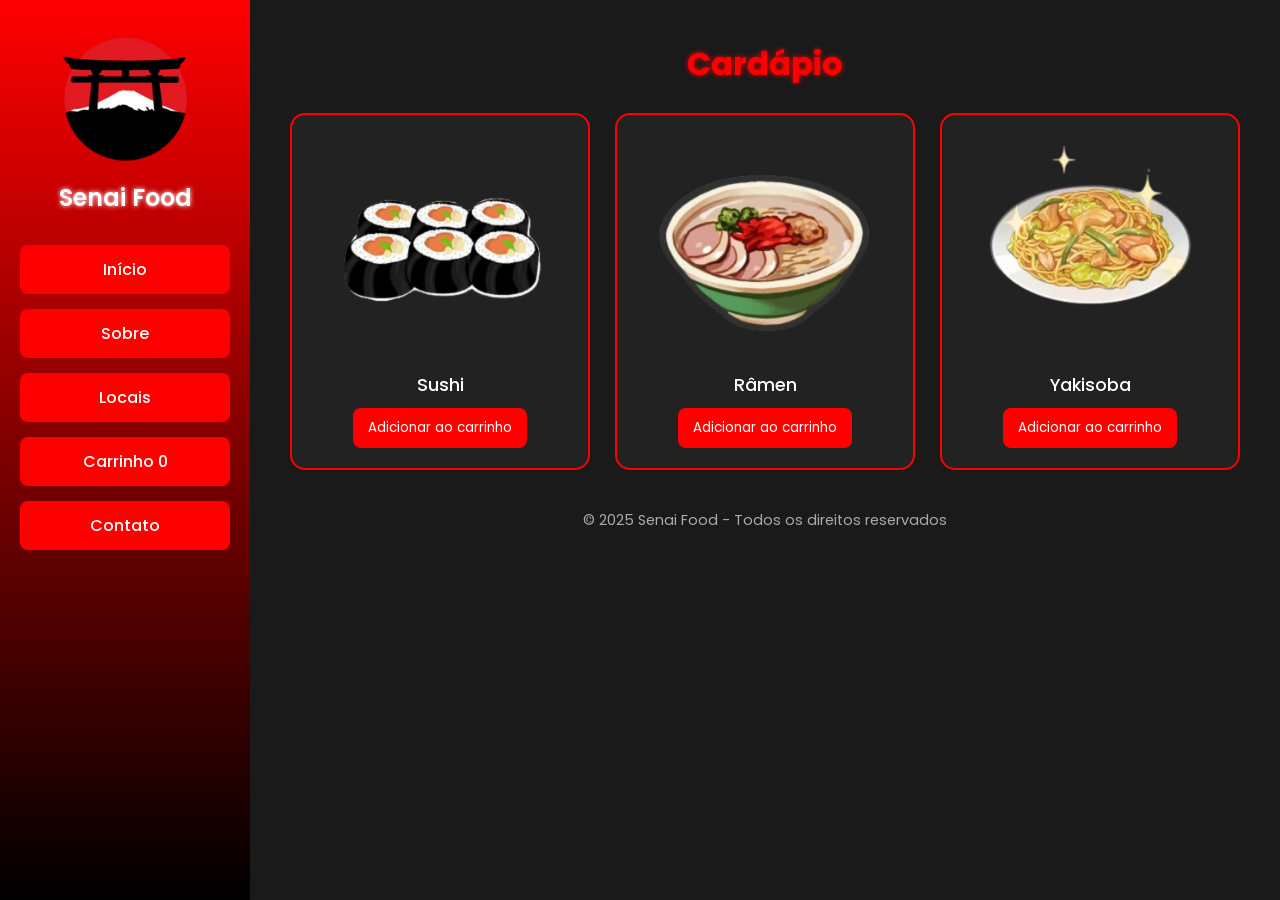
<file: index.html>
<!DOCTYPE html>
<html lang="pt-BR">
<head>
  <meta charset="UTF-8">
  <meta name="viewport" content="width=device-width, initial-scale=1.0">
  <title>Senai Food</title>
  <link rel="stylesheet" href="style.css">
</head>
<body>

  <!-- ======== BARRA LATERAL ======== -->
  <aside class="site-sidebar">
    <div class="sidebar-logo">
      <a href="index.html">
        <img src="img/logo.png" alt="Senai Food Logo" width="180">
      </a>
      <h1>Senai Food</h1>
    </div>

    <nav class="sidebar-nav">
      <ul>
        <li><button class="nav-btn" data-action="inicio">Início</button></li>
        <li><button class="nav-btn" data-action="sobre">Sobre</button></li>
        <li><button class="nav-btn" data-action="locais">Locais</button></li>
        <li><button class="nav-btn" data-action="carrinho">Carrinho <span id="cart-count">0</span></button></li>
        <li><button id="zap">Contato</button></li>
      </ul>
    </nav>
  </aside>

  <!-- ======== CONTEÚDO PRINCIPAL ======== -->
  <div class="main-content">
    <h2 class="menu-title">Cardápio</h2>

<main class="menu-container">

  <div class="item" 
       data-name="Sushi" 
       data-preco="22.22" 
       data-desc="Sushi tradicional com salmão fresco, arroz japonês e alga nori.">
    <img src="img/sushi.png" alt="Sushi">
    <p>Sushi</p>
    <button class="add-cart">Adicionar ao carrinho</button>
  </div>

  <div class="item" 
       data-name="Râmen" 
       data-preco="22.17" 
       data-desc="Râmen artesanal com caldo de porco, macarrão e ovo cozido.">
    <img src="img/ramen.png" alt="Râmen">
    <p>Râmen</p>
    <button class="add-cart">Adicionar ao carrinho</button>
  </div>

  <div class="item" 
       data-name="Yakisoba" 
       data-preco="17.17" 
       data-desc="Yakisoba com legumes frescos e frango grelhado.">
    <img src="img/yakisoba.png" alt="Yakisoba">
    <p>Yakisoba</p>
    <button class="add-cart">Adicionar ao carrinho</button>
  </div>

</main>

    <footer>
      <p>&copy; 2025 Senai Food - Todos os direitos reservados</p>
    </footer>
  </div>

  <!-- ======== POP-UP DO PRODUTO ======== -->
  <div id="product-modal" class="modal">
    <div class="modal-content">
      <span class="close-btn">&times;</span>
      <h2 id="modal-name"></h2>
      <p id="modal-desc"></p>
      <p id="modal-price"></p>

      <label for="quantity">Quantidade:</label>
      <input type="number" id="quantity" min="1" value="1">

      <button id="modal-add">Adicionar ao carrinho</button>
    </div>
  </div>

  <script src="script.js"></script>
</body>
</html>
</file>
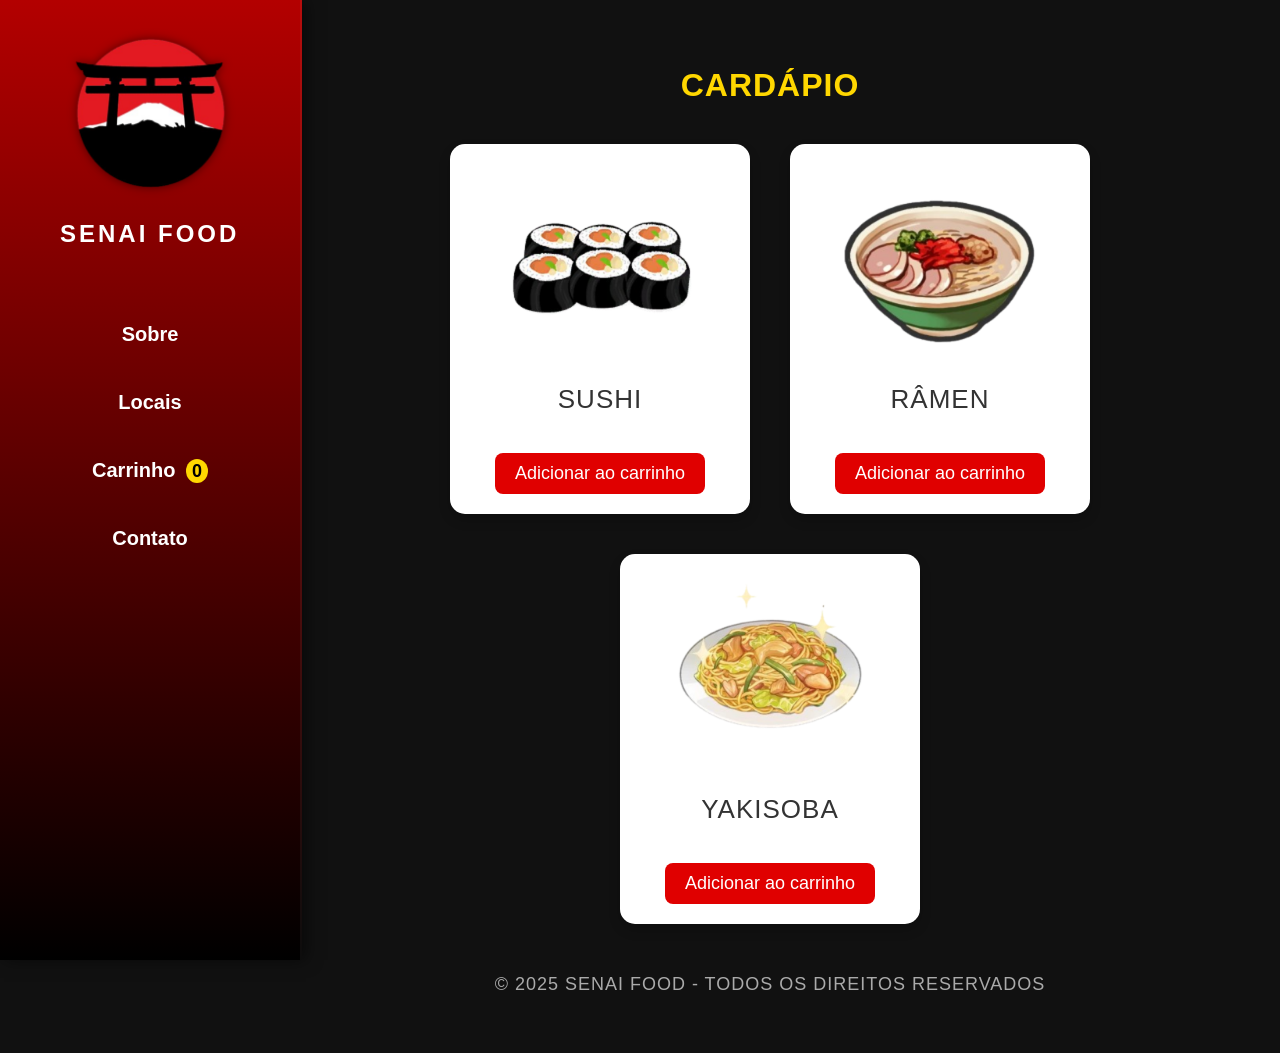
<file: sitesenai/index.html>
<!DOCTYPE html>
<html lang="pt-BR">
<head>
<meta charset="UTF-8">
<title>Senai Food</title>
<link rel="stylesheet" href="style.css">
</head>
<body>

<aside class="site-sidebar">
  <div class="sidebar-logo">
    <img src="img/logo.png" alt="Senai Food Logo" width="200">
    <h1>Senai Food</h1>
  </div>

  <!-- BARRA LATERAL -->
  <nav class="sidebar-nav">
    <ul>
      <li>
        <button class="nav-btn" data-action="sobre">Sobre</button>
      </li>
      <li>
        <button class="nav-btn" data-action="locais">Locais</button>
      </li>
      <li>
        <button class="nav-btn" data-action="carrinho">
          Carrinho <span id="cart-count">0</span>
        </button>
      </li>
      <li>
        <button id="zap"> Contato </button>
      </li>
    </ul>
  </nav>
</aside>

<div class="main-content">
  <h2 class="menu-title">Cardápio</h2>

  <main>
    <div class="item">
      <a href="sushi.html" class="product" data-name="Sushi">
        <img src="img/sushi.png" alt="Sushi" width="200">
        <p>Sushi</p>
      </a>
      <button class="add-cart" data-name="Sushi">Adicionar ao carrinho</button>
    </div>

    <div class="item">
      <a href="ramen.html" class="product" data-name="Râmen">
        <img src="img/ramen.png" alt="Ramen" width="200">
        <p>Râmen</p>
      </a>
      <button class="add-cart" data-name="Râmen">Adicionar ao carrinho</button>
    </div>

    <div class="item">
      <a href="yakisoba.html" class="product" data-name="Yakisoba">
        <img src="img/yakisoba.png" alt="Yakisoba" width="200">
        <p>Yakisoba</p>
      </a>
      <button class="add-cart" data-name="Yakisoba">Adicionar ao carrinho</button>
    </div>
  </main>

  <footer>
    <p>&copy; 2025 Senai Food - Todos os direitos reservados</p>
  </footer>
</div>

<script src="script.js"></script>
</body>
</html>
</file>
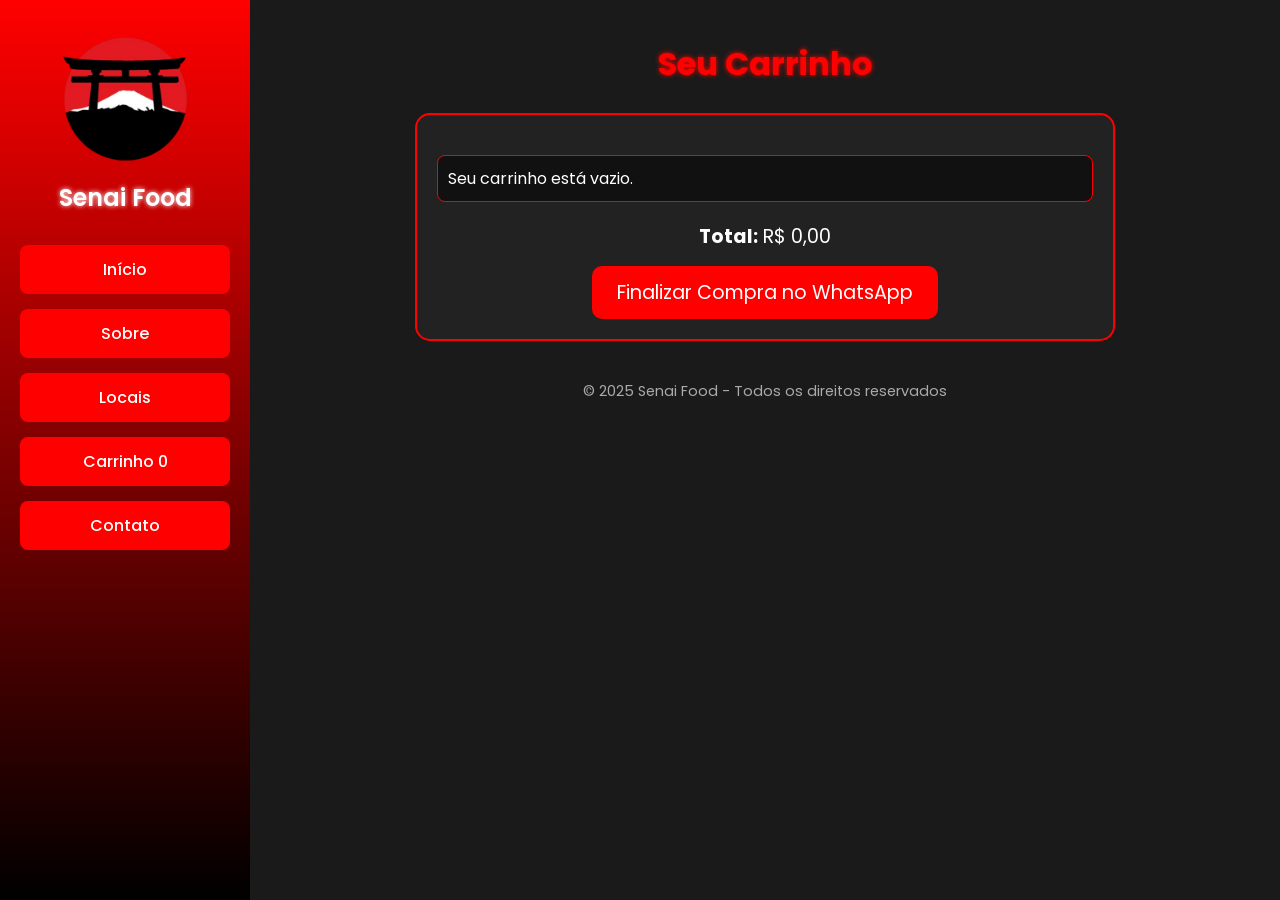
<file: carrinho.html>
<!DOCTYPE html>
<html lang="pt-BR">
<head>
  <meta charset="UTF-8">
  <meta name="viewport" content="width=device-width, initial-scale=1.0">
  <title>Carrinho - Senai Food</title>
  <link rel="stylesheet" href="style.css">
</head>
<body>

  <!-- ======== BARRA LATERAL ======== -->
  <aside class="site-sidebar">
    <div class="sidebar-logo">
      <a href="index.html">
        <img src="img/logo.png" alt="Senai Food Logo" width="180">
      </a>
      <h1>Senai Food</h1>
    </div>

    <nav class="sidebar-nav">
      <ul>
        <li><button class="nav-btn" data-action="inicio">Início</button></li>
        <li><button class="nav-btn" data-action="sobre">Sobre</button></li>
        <li><button class="nav-btn" data-action="locais">Locais</button></li>
        <li><button class="nav-btn" data-action="carrinho">Carrinho <span id="cart-count">0</span></button></li>
        <li><button id="zap">Contato</button></li>
      </ul>
    </nav>
  </aside>

  <!-- ======== CONTEÚDO PRINCIPAL ======== -->
  <div class="main-content">
    <h2 class="menu-title">Seu Carrinho</h2>

    <section id="cart-container" class="cart-container">
      <ul id="cart-list"></ul>

      <div id="cart-summary" class="cart-summary">
        <p><strong>Total:</strong> <span id="total-price">R$ 0,00</span></p>
        <button id="finalizar-compra" class="btn-comprar">Finalizar Compra no WhatsApp</button>
      </div>
    </section>

    <footer>
      <p>&copy; 2025 Senai Food - Todos os direitos reservados</p>
    </footer>
  </div>

  <script src="script.js"></script>

</body>
</html>
</file>
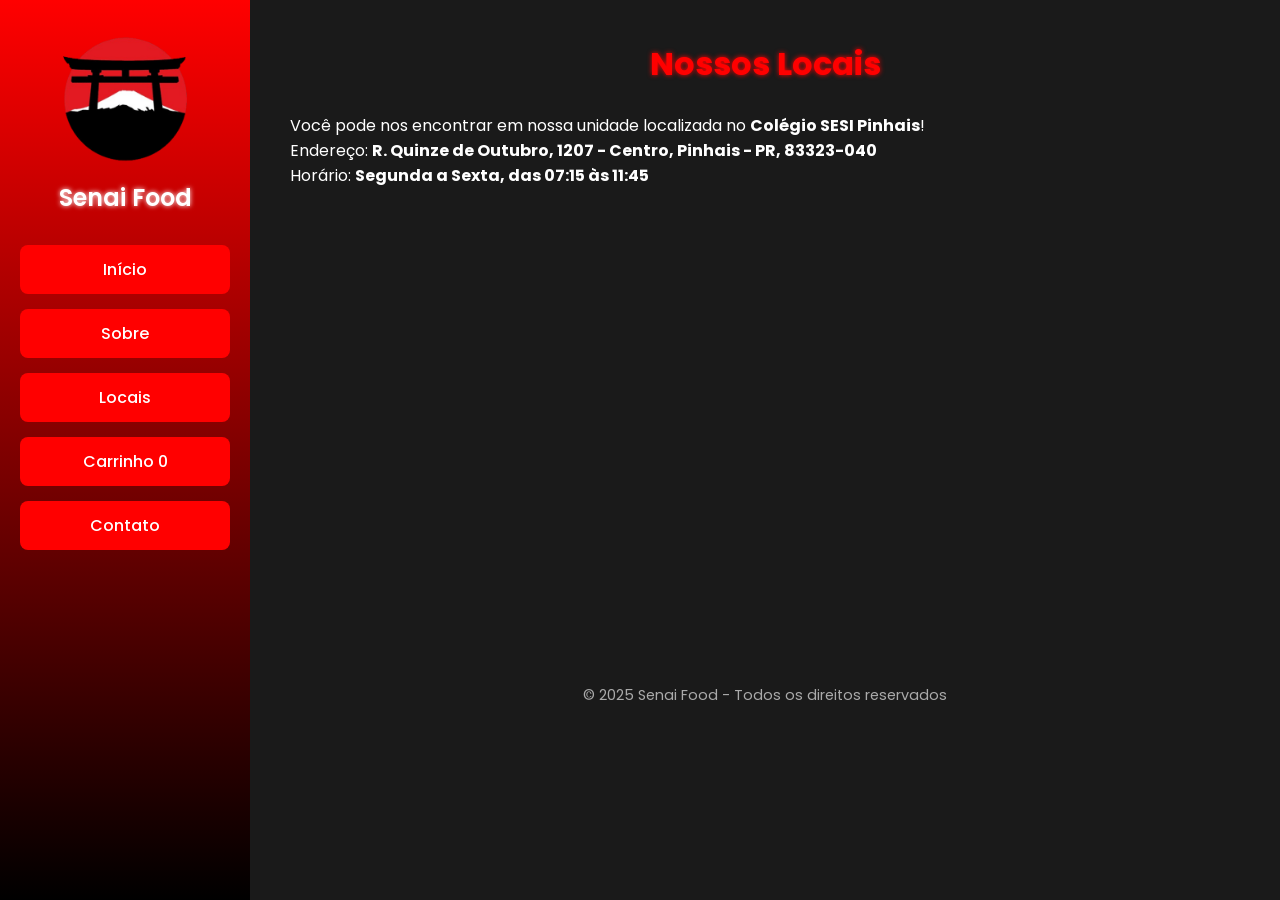
<file: locais.html>
<!DOCTYPE html>
<html lang="pt-BR">
<head>
  <meta charset="UTF-8">
  <meta name="viewport" content="width=device-width, initial-scale=1.0">
  <title>Locais - Senai Food</title>
  <link rel="stylesheet" href="style.css">
</head>
<body>

  <!-- ======== BARRA LATERAL ======== -->
  <aside class="site-sidebar">
    <div class="sidebar-logo">
      <a href="index.html">
        <img src="img/logo.png" alt="Senai Food Logo" width="180">
      </a>
      <h1>Senai Food</h1>
    </div>

    <nav class="sidebar-nav">
      <ul>
        <li><button class="nav-btn" data-action="inicio">Início</button></li>
        <li><button class="nav-btn" data-action="sobre">Sobre</button></li>
        <li><button class="nav-btn" data-action="locais">Locais</button></li>
        <li><button class="nav-btn" data-action="carrinho">Carrinho <span id="cart-count">0</span></button></li>
        <li><button id="zap">Contato</button></li>
      </ul>
    </nav>
  </aside>

  <!-- ======== CONTEÚDO PRINCIPAL ======== -->
  <div class="main-content">
    <h2 class="menu-title">Nossos Locais</h2>

    <section class="locais-section">
      <p class="descricao">
        Você pode nos encontrar em nossa unidade localizada no <strong>Colégio SESI Pinhais</strong>!
      </p>
      <p class="descricao">
        Endereço: <strong>R. Quinze de Outubro, 1207 - Centro, Pinhais - PR, 83323-040</strong>
      </p>
      <p class="descricao">
        Horário: <strong>Segunda a Sexta, das 07:15 às 11:45</strong>
      </p>
      <!-- MAPA DO GOOGLE -->
      <div class="mapa-container">
        <iframe
          src="https://www.google.com/maps?q=R.%20Quinze%20de%20Outubro%2C%201207%20-%20Centro%2C%20Pinhais%20-%20PR%2C%2083323-040&output=embed"
          width="100%"
          height="450"
          style="border:0; border-radius: 15px;"
          allowfullscreen=""
          loading="lazy"
          referrerpolicy="no-referrer-when-downgrade">
        </iframe>
      </div>
    </section>

    <footer>
      <p>&copy; 2025 Senai Food - Todos os direitos reservados</p>
    </footer>
  </div>

  <script src="script.js"></script>
</body>
</html>
</file>
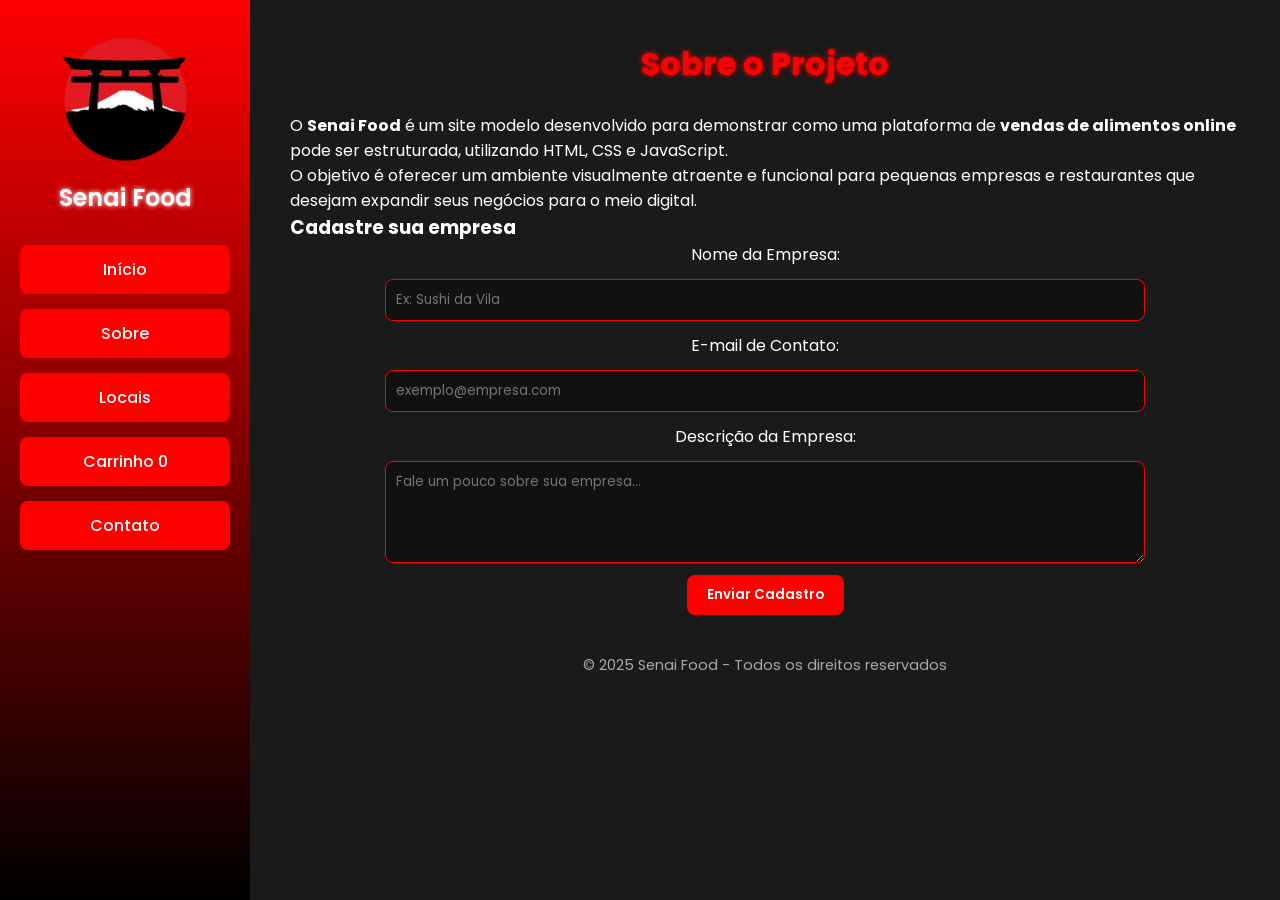
<file: sobre.html>
<!DOCTYPE html>
<html lang="pt-BR">
<head>
  <meta charset="UTF-8">
  <meta name="viewport" content="width=device-width, initial-scale=1.0">
  <title>Sobre - Senai Food</title>
  <link rel="stylesheet" href="style.css">
</head>
<body>

  <!-- ======== BARRA LATERAL ======== -->
  <aside class="site-sidebar">
    <div class="sidebar-logo">
      <a href="index.html">
        <img src="img/logo.png" alt="Senai Food Logo" width="180">
      </a>
      <h1>Senai Food</h1>
    </div>

    <nav class="sidebar-nav">
      <ul>
        <li><button class="nav-btn" data-action="inicio">Início</button></li>
        <li><button class="nav-btn" data-action="sobre">Sobre</button></li>
        <li><button class="nav-btn" data-action="locais">Locais</button></li>
        <li><button class="nav-btn" data-action="carrinho">Carrinho <span id="cart-count">0</span></button></li>
        <li><button id="zap">Contato</button></li>
      </ul>
    </nav>
  </aside>

  <!-- ======== CONTEÚDO PRINCIPAL ======== -->
  <div class="main-content">
    <h2 class="menu-title">Sobre o Projeto</h2>

    <section class="sobre-section">
      <p class="descricao">
        O <strong>Senai Food</strong> é um site modelo desenvolvido para demonstrar como uma plataforma de
        <strong>vendas de alimentos online</strong> pode ser estruturada, utilizando HTML, CSS e JavaScript.
      </p>
      <p class="descricao">
        O objetivo é oferecer um ambiente visualmente atraente e funcional para pequenas empresas e restaurantes
        que desejam expandir seus negócios para o meio digital.
      </p>

      <h3>Cadastre sua empresa</h3>

      <form id="cadastro-form" action="https://formspree.io/f/mwpwgvwe" method="POST">
        <label for="nome">Nome da Empresa:</label>
        <input type="text" id="nome" name="nome" placeholder="Ex: Sushi da Vila" required>

        <label for="email">E-mail de Contato:</label>
        <input type="email" id="email" name="email" placeholder="exemplo@empresa.com" required>

        <label for="descricao">Descrição da Empresa:</label>
        <textarea id="descricao" name="descricao" rows="4" placeholder="Fale um pouco sobre sua empresa..." required></textarea>

        <button type="submit">Enviar Cadastro</button>
      </form>
    </section>

    <footer>
      <p>&copy; 2025 Senai Food - Todos os direitos reservados</p>
    </footer>
  </div>

  <script src="script.js"></script>
</body>
</html>
</file>
<file: style.css>
/* =====================
   SENAI FOOD - STYLE.CSS
   Tema: Vermelho e Preto
   ===================== */

@import url('https://fonts.googleapis.com/css2?family=Poppins:wght@300;400;600&display=swap');

* {
  margin: 0;
  padding: 0;
  box-sizing: border-box;
  font-family: 'Poppins', sans-serif;
}

body {
  background-color: #111;
  color: #fff;
  display: flex;
  min-height: 100vh;
}

/* ======== SIDEBAR ======== */
.site-sidebar {
  width: 250px;
  background-image: linear-gradient(to bottom, #ff0000, #000000);
  color: #fff;
  padding: 30px 20px;
  display: flex;
  flex-direction: column;
  justify-content: flex-start;
  box-shadow: 2px 0 10px rgba(255, 0, 0, 0.3);
}

.sidebar-logo {
  text-align: center;
}

.sidebar-logo img {
  width: 150px;
  margin-bottom: 10px;
  cursor: pointer;
  transition: transform 0.3s ease;
}

.sidebar-logo img:hover {
  transform: scale(1.05);
}

.sidebar-logo h1 {
  font-size: 1.5em;
  color: #ffffff;
  font-weight: 600;
  text-shadow: 0 0 5px #ffffff;
}

/* ======== NAVIGATION ======== */
.sidebar-nav ul {
  list-style: none;
  margin-top: 30px;
}

.sidebar-nav li {
  margin-bottom: 15px;
}

.sidebar-nav button {
  width: 100%;
  background-color: #ff0000;
  color: #fff;
  border: none;
  padding: 12px;
  border-radius: 8px;
  font-size: 1em;
  font-weight: 500;
  cursor: pointer;
  transition: background 0.3s ease, transform 0.2s;
}

.sidebar-nav button:hover {
  background-color: #d40000;
  transform: translateY(-2px);
}

/* ======== MAIN CONTENT ======== */
.main-content {
  flex: 1;
  padding: 40px;
  background-color: #1a1a1a;
}

.menu-title {
  color: #ff0000;
  font-size: 2em;
  margin-bottom: 25px;
  text-align: center;
  text-shadow: 0 0 5px #ff0000;
}

/* ======== PRODUTOS ======== */
main {
  display: grid;
  grid-template-columns: repeat(auto-fit, minmax(250px, 1fr));
  gap: 25px;
  justify-content: center;
}

.item {
  background-color: #222;
  border: 2px solid #ff0000;
  border-radius: 15px;
  text-align: center;
  padding: 20px;
  transition: transform 0.3s ease, box-shadow 0.3s ease;
}

.item:hover {
  transform: scale(1.03);
  box-shadow: 0 0 20px rgba(255, 0, 0, 0.5);
}

.item img {
  width: 100%;
  max-width: 220px;
  border-radius: 10px;
}

.item p {
  font-size: 1.1em;
  margin: 10px 0;
  font-weight: 500;
}

.add-cart {
  background-color: #ff0000;
  color: #fff;
  border: none;
  padding: 10px 15px;
  border-radius: 8px;
  cursor: pointer;
  transition: background 0.3s ease;
}

.add-cart:hover {
  background-color: #cc0000;
}

/* ======== MODAL (POPUP DE PRODUTO) ======== */
#product-modal {
  display: none;
  position: fixed;
  z-index: 999;
  left: 0;
  top: 0;
  width: 100%;
  height: 100%;
  background-color: rgba(0,0,0,0.85);
  justify-content: center;
  align-items: center;
}

.modal-content {
  background-color: #222;
  padding: 25px;
  border-radius: 15px;
  text-align: center;
  width: 400px;
  border: 2px solid #ff0000;
  box-shadow: 0 0 15px rgba(255, 0, 0, 0.5);
}

.modal-content h2 {
  color: #ff0000;
  margin-bottom: 10px;
}

.modal-content p {
  color: #ddd;
  margin: 5px 0;
}

.modal-content input {
  width: 80px;
  padding: 8px;
  border-radius: 8px;
  border: none;
  text-align: center;
  margin-top: 10px;
  font-weight: bold;
}

.modal-content button {
  margin-top: 15px;
  background-color: #ff0000;
  color: #fff;
  border: none;
  padding: 10px 20px;
  border-radius: 8px;
  cursor: pointer;
  transition: 0.3s;
}

.modal-content button:hover {
  background-color: #d40000;
}

.close-btn {
  position: absolute;
  top: 10px;
  right: 15px;
  color: #fff;
  font-size: 1.5em;
  cursor: pointer;
}

/* ======== SOBRE ======== */
.sobre-container {
  max-width: 800px;
  margin: 0 auto;
  text-align: center;
}

.sobre-container p {
  margin-bottom: 20px;
  line-height: 1.6;
}

form {
  display: flex;
  flex-direction: column;
  gap: 12px;
  align-items: center;
}

form input, form textarea {
  width: 80%;
  padding: 10px;
  border: 1px solid #ff0000;
  border-radius: 8px;
  background: #111;
  color: #fff;
}

form button {
  background-color: #ff0000;
  color: white;
  border: none;
  padding: 10px 20px;
  border-radius: 8px;
  cursor: pointer;
  font-weight: 600;
}

form button:hover {
  background-color: #cc0000;
}

/* ======== LOCAIS ======== */
#map {
  width: 100%;
  height: 500px;
  border-radius: 15px;
  border: 2px solid #ff0000;
  box-shadow: 0 0 15px rgba(255,0,0,0.4);
}

/* ======== CARRINHO ======== */
.cart-container {
  max-width: 700px;
  margin: 0 auto;
  background-color: #222;
  border-radius: 15px;
  padding: 20px;
  border: 2px solid #ff0000;
  text-align: center;
}

#cart-list {
  list-style: none;
  margin: 20px 0;
  text-align: left;
}

#cart-list li {
  background-color: #111;
  border: 1px solid #ff0000;
  border-radius: 8px;
  padding: 10px;
  margin-bottom: 8px;
}

.cart-summary {
  margin-top: 20px;
  font-size: 1.2em;
}

.btn-comprar {
  margin-top: 15px;
  background-color: #ff0000;
  color: #fff;
  border: none;
  padding: 12px 25px;
  border-radius: 10px;
  font-size: 1em;
  cursor: pointer;
  transition: 0.3s;
}

.btn-comprar:hover {
  background-color: #cc0000;
  transform: scale(1.05);
}

/* ======== FOOTER ======== */
footer {
  text-align: center;
  margin-top: 40px;
  font-size: 0.9em;
  color: #aaa;
}

/* ======== RESPONSIVIDADE ======== */
@media (max-width: 800px) {
  body {
    flex-direction: column;
  }

  .site-sidebar {
    width: 100%;
    flex-direction: row;
    justify-content: space-around;
    padding: 10px;
  }

  .sidebar-logo h1 {
    display: none;
  }

  .main-content {
    padding: 20px;
  }

  main {
    grid-template-columns: repeat(auto-fit, minmax(200px, 1fr));
  }
}
</file>
<file: sitesenai/style.css>
/*ESTILO GERAL*/
html {
    background: #111;
}

body {
    font-family: 'Poppins', Arial, sans-serif;
    margin: 0;
    color: #b30000;
    font-size: 20px;
    text-transform: uppercase;
    letter-spacing: 1px;
    display: flex;
}

/*BARRA LATERAL*/
.site-sidebar {
    position: fixed;
    top: 0;
    left: 0;
    width: 260px;
    height: 100%;
    background: linear-gradient(180deg, #b30000 0%, #000 100%);
    padding: 30px 20px;
    display: flex;
    flex-direction: column;
    align-items: center;
    box-shadow: 4px 0 15px rgba(0, 0, 0, 0.5);
    border-right: 2px solid rgba(255, 255, 255, 0.05);
}

.sidebar-logo img {
    width: 180px;
    margin-bottom: 15px;
    filter: drop-shadow(0 0 5px rgba(0, 0, 0, 0.5));
}

.sidebar-logo h1 {
    color: #fff;
    font-size: 24px;
    margin: 10px 0 40px;
    text-transform: uppercase;
    letter-spacing: 3px;
}

/* Navegação lateral */

.sidebar-nav ul {
    list-style: none;
    padding: 0;
    width: 100%;
    text-align: center;
    margin: 0;
}

.sidebar-nav li {
    margin: 25px 0;
}

/* Estilo aplicado aos botões da sidebar */
.sidebar-nav button {
    background: none;        
    border: none;               
    width: 100%;               
    color: #fff;              
    text-decoration: none;
    font-size: 20px;
    font-weight: 600;
    padding: 10px 15px;
    border-radius: 10px;
    display: block;
    cursor: pointer;
    transition: all 0.3s ease;
}

.sidebar-nav button:hover {
    background: #ffd700; 
    color: #000;
    box-shadow: 0 4px 10px rgba(255, 215, 0, 0.3);
}

#cart-count {
    background-color: #ffd700;
    color: #000;
    padding: 2px 6px;
    border-radius: 50%;
    margin-left: 5px;
    font-size: 18px;
    font-weight: bold;
}

/*CONTEÚDO PRINCIPAL */
.main-content {
    margin-left: 260px;
    padding: 40px;
    width: calc(100% - 260px);
}

/* Título do menu */
.menu-title {
    color: #ffd700;
    text-align: center;
    margin-bottom: 40px;
    font-size: 32px;
}

/*CARDS DOS PRODUTOS*/
main {
    display: flex;
    justify-content: center;
    gap: 40px;
    flex-wrap: wrap;
}

.item {
    background: #fff;
    text-align: center;
    border-radius: 15px;
    padding: 20px;
    width: 260px;
    box-shadow: 0 6px 12px rgba(0, 0, 0, 0.2);
    transition: transform 0.3s ease, box-shadow 0.3s ease;
}

.item:hover {
    transform: translateY(-8px);
    box-shadow: 0 12px 20px rgba(0, 0, 0, 0.3);
}

.item a {
    text-decoration: none;
    color: #333;
}

.item img {
    width: 200px;
    border-radius: 12px;
    margin-bottom: 10px;
}

.item p {
    font-size: 1.3em;
    margin-top: 5px;
}

.add-cart {
    margin-top: 12px;
    padding: 10px 20px;
    background-color: #e00000;
    border: none;
    border-radius: 8px;
    color: #fff;
    font-size: 18px;
    cursor: pointer;
    transition: background-color 0.3s ease;
}

.add-cart:hover {
    background-color: #ff3b3b;
}

/*RODAPÉ*/
footer {
    margin-top: 50px;
    text-align: center;
    color: #aaa;
    font-size: 18px;
}
</file>
